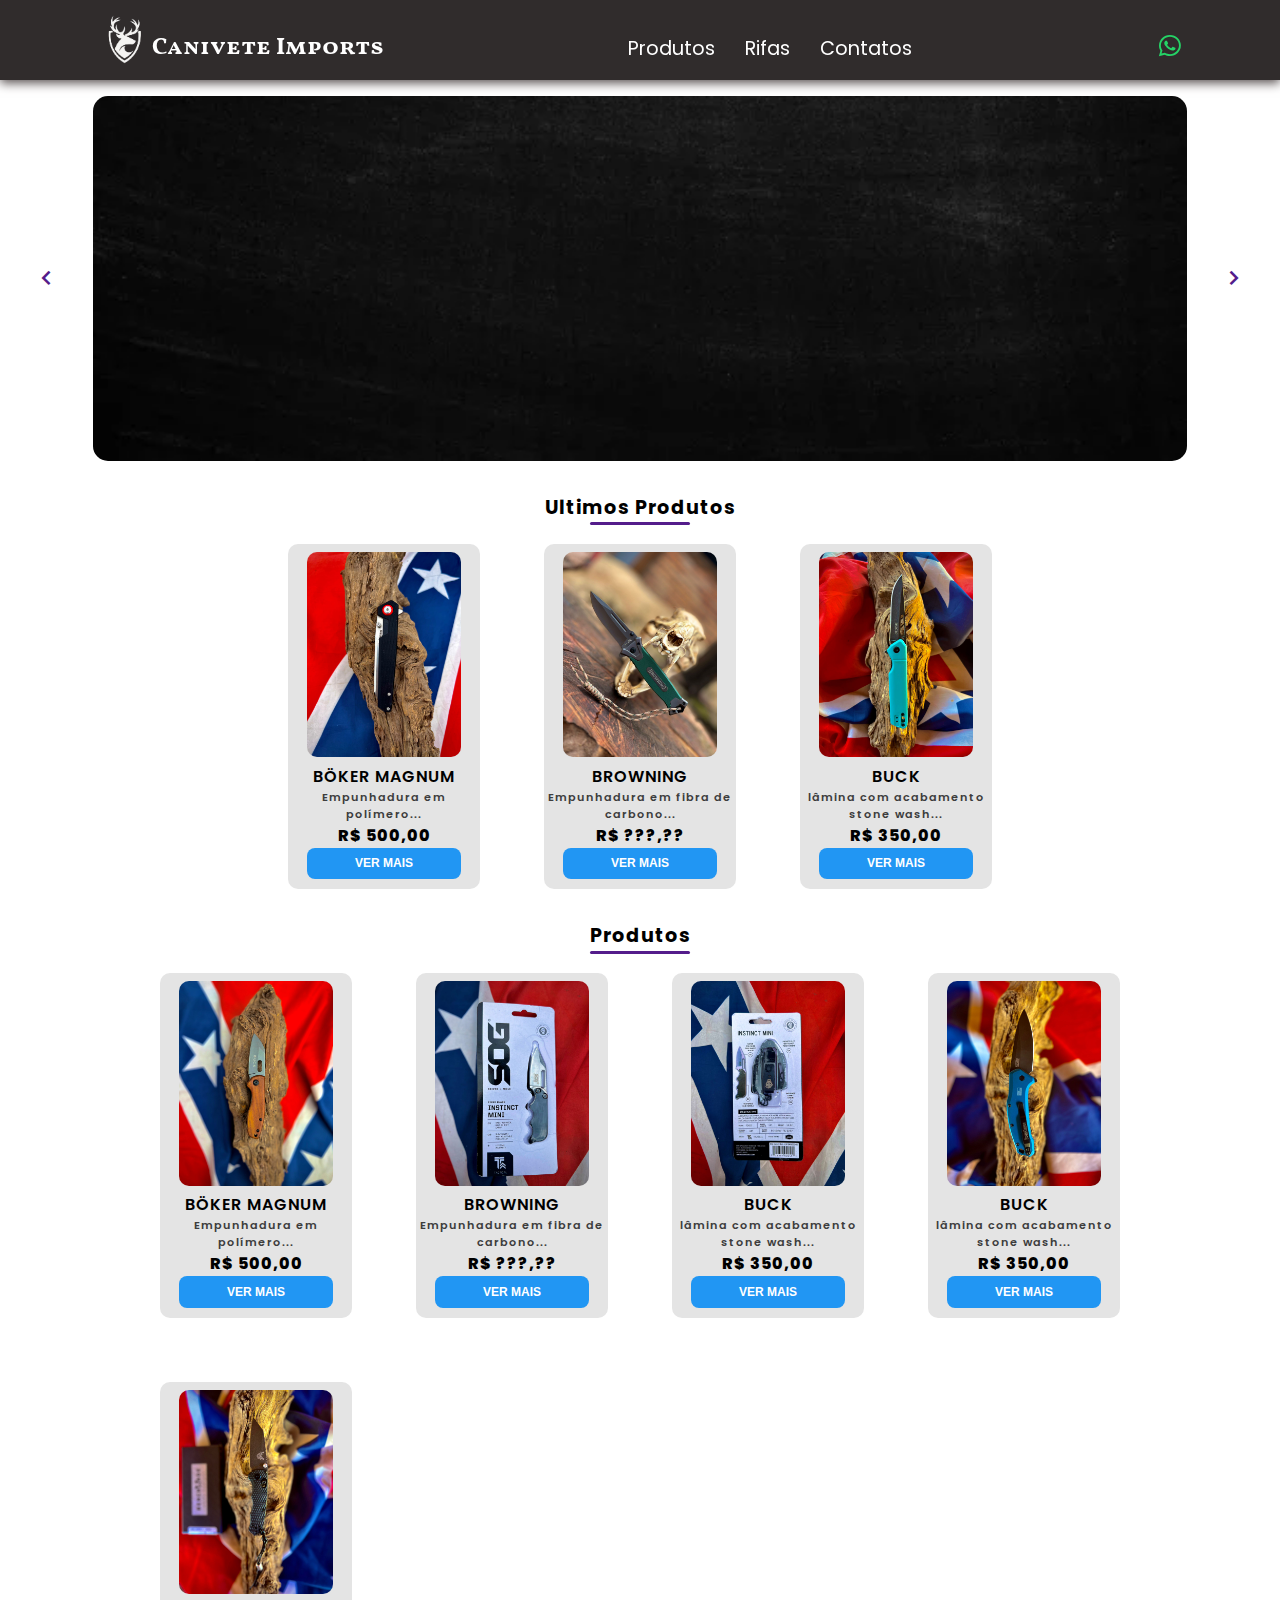
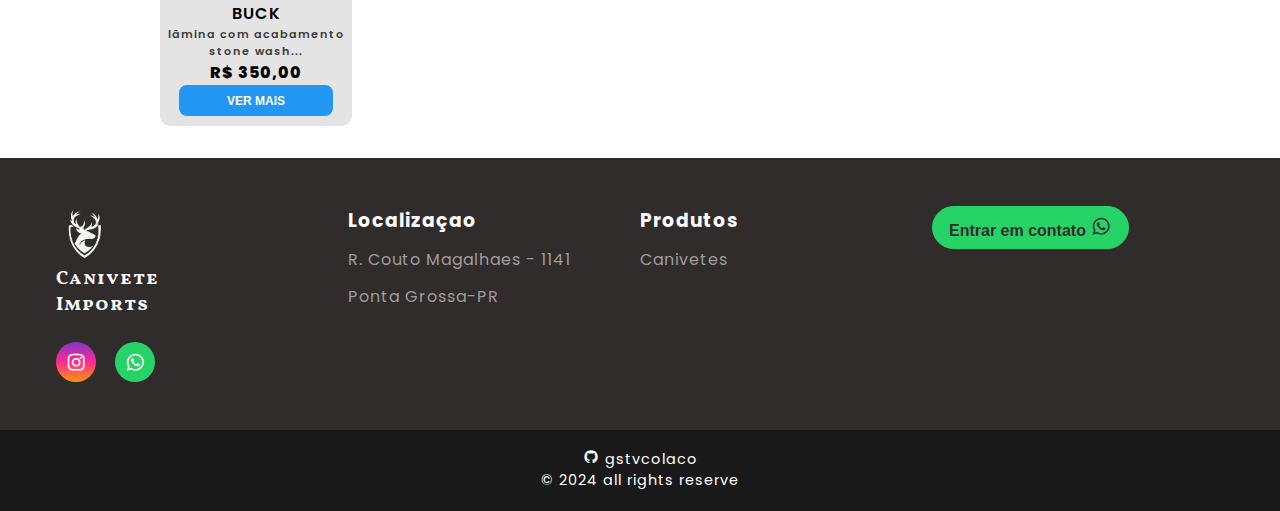
<file: index.html>
<!DOCTYPE html>
<html lang="pt-BR">
<head>
    <meta charset="UTF-8">
    <meta name="viewport" content="width=device-width, initial-scale=1.0">
        <link rel="stylesheet"
        href="https://cdn.jsdelivr.net/npm/boxicons@latest/css/boxicons.min.css">
        <!-- or -->
        <link rel="stylesheet"
        href="https://unpkg.com/boxicons@latest/css/boxicons.min.css">
        <link rel="preconnect" href="https://fonts.googleapis.com">
        <link rel="preconnect" href="https://fonts.gstatic.com" crossorigin>
        <link href="https://fonts.googleapis.com/css2?family=Vollkorn+SC&display=swap" rel="stylesheet">
        <link rel="preconnect" href="https://fonts.googleapis.com">
<link rel="preconnect" href="https://fonts.gstatic.com" crossorigin>
<link href="https://fonts.googleapis.com/css2?family=Poppins&display=swap" rel="stylesheet">
    <link rel="stylesheet" href="assets/css/color.css">
    <link rel="stylesheet" href="assets/css/fonts.css">
    <script src="assets/js/script.js" defer></script>
    <title>Canivete Imports</title>
    <link rel="stylesheet" href="assets/css/global.css">
    <link rel="stylesheet" href="assets/css/index.css">
</head>
<body>
    <navbar>
        <header>
            <nav class="nav-bar">
                <div class="nav-logo">
                    <img src="assets/img/logo-canivetes-branco.png" id="img-logo-nav">
                    <h1>Canivete Imports</h1>
                </div>
                <div class="nav-list">
                    <ul>
                        <li class="nav-item"><a href="#nav-produto" class="nav-link">Produtos</a></li>
                        <li class="nav-item"><a href="#nav-rifa" class="nav-link">Rifas</a></li>
                        <li class="nav-item"><a href="#nav-contato" class="nav-link">Contatos</a></li>
                    </ul>
                </div>
                <div class="whats-button">
                    <a href="#"><i class='bx bxl-whatsapp'  ></i></a>
                </div>

                <div class="mobile-menu-icon">
                    <button onclick="menuShow()"><i class='bx bx-menu' style='color:#ffffff'  ></i></button>
                </div>
            </nav>
            <div class="mobile-menu">
                <ul>
                    <li class="nav-item"><a href="#nav-produto" class="nav-link">Produtos</a></li>
                    <li class="nav-item"><a href="#nav-rifa" class="nav-link">Rifas</a></li>
                    <li class="nav-item"><a href="#nav-contato" class="nav-link">Contatos</a></li>
                </ul>
                <div class="whats-button">
                    <a href="#"><i class='bx bxl-whatsapp' style='color:#0b9208'  ></i></a>
                </div>
            </div>
        </header>
    </navbar>
    <corpo>
        <slide id="nav-rifa" class="slider">
            <div class="container-slide">
                <button class="slide-button" id="prev-button"><i class='bx bx-chevron-left'></i></i></button>
                <div class="container-slide-img">
                    <div class="slide-item slide-item-on"><img src="assets/img/teste-slide1.jpg" alt="" class="slide slide-on"></div>
                    <div class="slide-item"><img src="assets/img/teste-slide2.jpg" alt="" class="slide "></div>
                    <div class="slide-item"><img src="assets/img/teste-slide3.jpg" alt="" class="slide "></div>
                </div>
                <button  class="slide-button" id="next-button"><i class='bx bx-chevron-right'></i></button>
        </div>
        </slide>
        <lancamentos >
            <div class="ultimos-produtos">
                <h3 class="title-produtos">Ultimos Produtos</h3>
                <div class="subtitle-underline"></div>
                <div class="lançamentos-cards cards-produtos">
                    <div class="produto" onclick="redirectToProduct1()">
                        <img src="assets/img/1.1.jpeg" >
                        <p class="produto-name">BÖKER MAGNUM</p>
                        <p class="description"> Empunhadura em <br>polímero...</p>
                        <p class="card-price">R$ 500,00</p>
                        <button class="see">ver mais</button>
                    </div>                                    
                    <div class="produto" onclick="redirectToProduct2()">
                        <img src="assets/img/2.jpeg" >
                        <p class="produto-name">BROWNING</p>
                        <p class="description">Empunhadura em fibra de carbono...</p>
                        <p class="card-price">R$ ???,??</p>
                        <button class="see">ver mais</button>
                    </div>                                    
                    <div class="produto" onclick="redirectToProduct3()">
                        <img src="assets/img/3.jpeg" onclick="redirectToProduct3()">
                        <p class="produto-name">BUCK</p>
                        <p class="description">lâmina com acabamento stone wash...</p>
                        <p class="card-price">R$ 350,00</p>
                        <button class="see">ver mais</button>
                    </div>                                    
                </div>
            </div>
        </lancamentos>
        <produtos id="nav-produto">
            <div class="produtos">
                <h3 class="title-produtos">Produtos</h3>
                <div class="subtitle-underline"></div>
                <div class="cards-produtos">
                    <div class="produto">
                        <img src="assets/img/4.jpeg" >
                        <p class="produto-name">BÖKER MAGNUM</p>
                        <p class="description"> Empunhadura em <br>polímero...</p>
                        <p class="card-price">R$ 500,00</p>
                        <button class="see">ver mais</button>
                    </div>                                    
                    <div class="produto">
                        <img src="assets/img/5.jpeg" >
                        <p class="produto-name">BROWNING</p>
                        <p class="description">Empunhadura em fibra de carbono...</p>
                        <p class="card-price">R$ ???,??</p>
                        <button class="see">ver mais</button>
                    </div>                                    
                    <div class="produto">
                        <img src="assets/img/6.jpeg">
                        <p class="produto-name">BUCK</p>
                        <p class="description">lâmina com acabamento stone wash...</p>
                        <p class="card-price">R$ 350,00</p>
                        <button class="see">ver mais</button>
                    </div>                                    
                    <div class="produto">
                        <img src="assets/img/7.jpeg">
                        <p class="produto-name">BUCK</p>
                        <p class="description">lâmina com acabamento stone wash...</p>
                        <p class="card-price">R$ 350,00</p>
                        <button class="see">ver mais</button>
                    </div>                                    
                    <div class="produto">
                        <img src="assets/img/8.jpeg">
                        <p class="produto-name">BUCK</p>
                        <p class="description">lâmina com acabamento stone wash...</p>
                        <p class="card-price">R$ 350,00</p>
                        <button class="see">ver mais</button>
                    </div>                                    
                </div>
            </div>
        </produtos>
    </corpo>
    <footer id="nav-contato">
        <div class="footer-content">
            <div class="footer-contacts">
                <div class="footer-logo">
                    <img src="assets/img/logo-canivetes-branco.png">
                    <h1>Canivete <br>Imports</h1>
                </div>
                <div class="footer-social-media">
                    <a href="https://www.instagram.com/canivete_imports/profilecard/?igsh=MTg2YXBpOTdkejhncA==" class="footer-link" id="footer-instagram"><i class='bx bxl-instagram' ></i></a>
                    <a href="#" class="footer-link" id="footer-whatsapp"><i class='bx bxl-whatsapp'></i></a>
                </div>
            </div>
            <ul class="footer-list">
                <li>
                    <h3>Localizaçao</h3>
                </li>
                <li>
                    <a href="https://www.google.com/maps/place/R.+Couto+Magalh%C3%A3es,+1141+-+Nova+R%C3%BAssia,+Ponta+Grossa+-+PR,+84070-080/@-25.0790758,-50.1856957,17z/data=!3m1!4b1!4m5!3m4!1s0x94e819fffbaeac6f:0xe94b43da108fadf1!8m2!3d-25.0790807!4d-50.1831208?entry=ttu&g_ep=EgoyMDI1MDEwNi4xIKXMDSoJLDEwMjExMjM0SAFQAw%3D%3D" class="footer-link">R. Couto Magalhaes - 1141</a>
                </li>
                <li>
                    <a href="#" class="footer-link">Ponta Grossa-PR</a>
                </li>

            </ul>
            <ul class="footer-list">
                <li>
                    <h3>Produtos</h3>
                </li>
                <li>
                    <a href="#nav-produto" class="footer-link">Canivetes</a>
                </li>
            </ul>

            <div class="footer-comprar-whats">
                <button class="footer-bt-whats"><a href="#">Entrar em contato <i class='bx bxl-whatsapp' ></i></a></button>
            </div>
        </div>
        <div class="footer-copyright">
           <p><i class='bx bxl-github' style='color:#ffffff'  ></i> gstvcolaco</p>
           &#169 2024 all rights reserve
        </div>
    </footer>
</body>
</html>
</file>
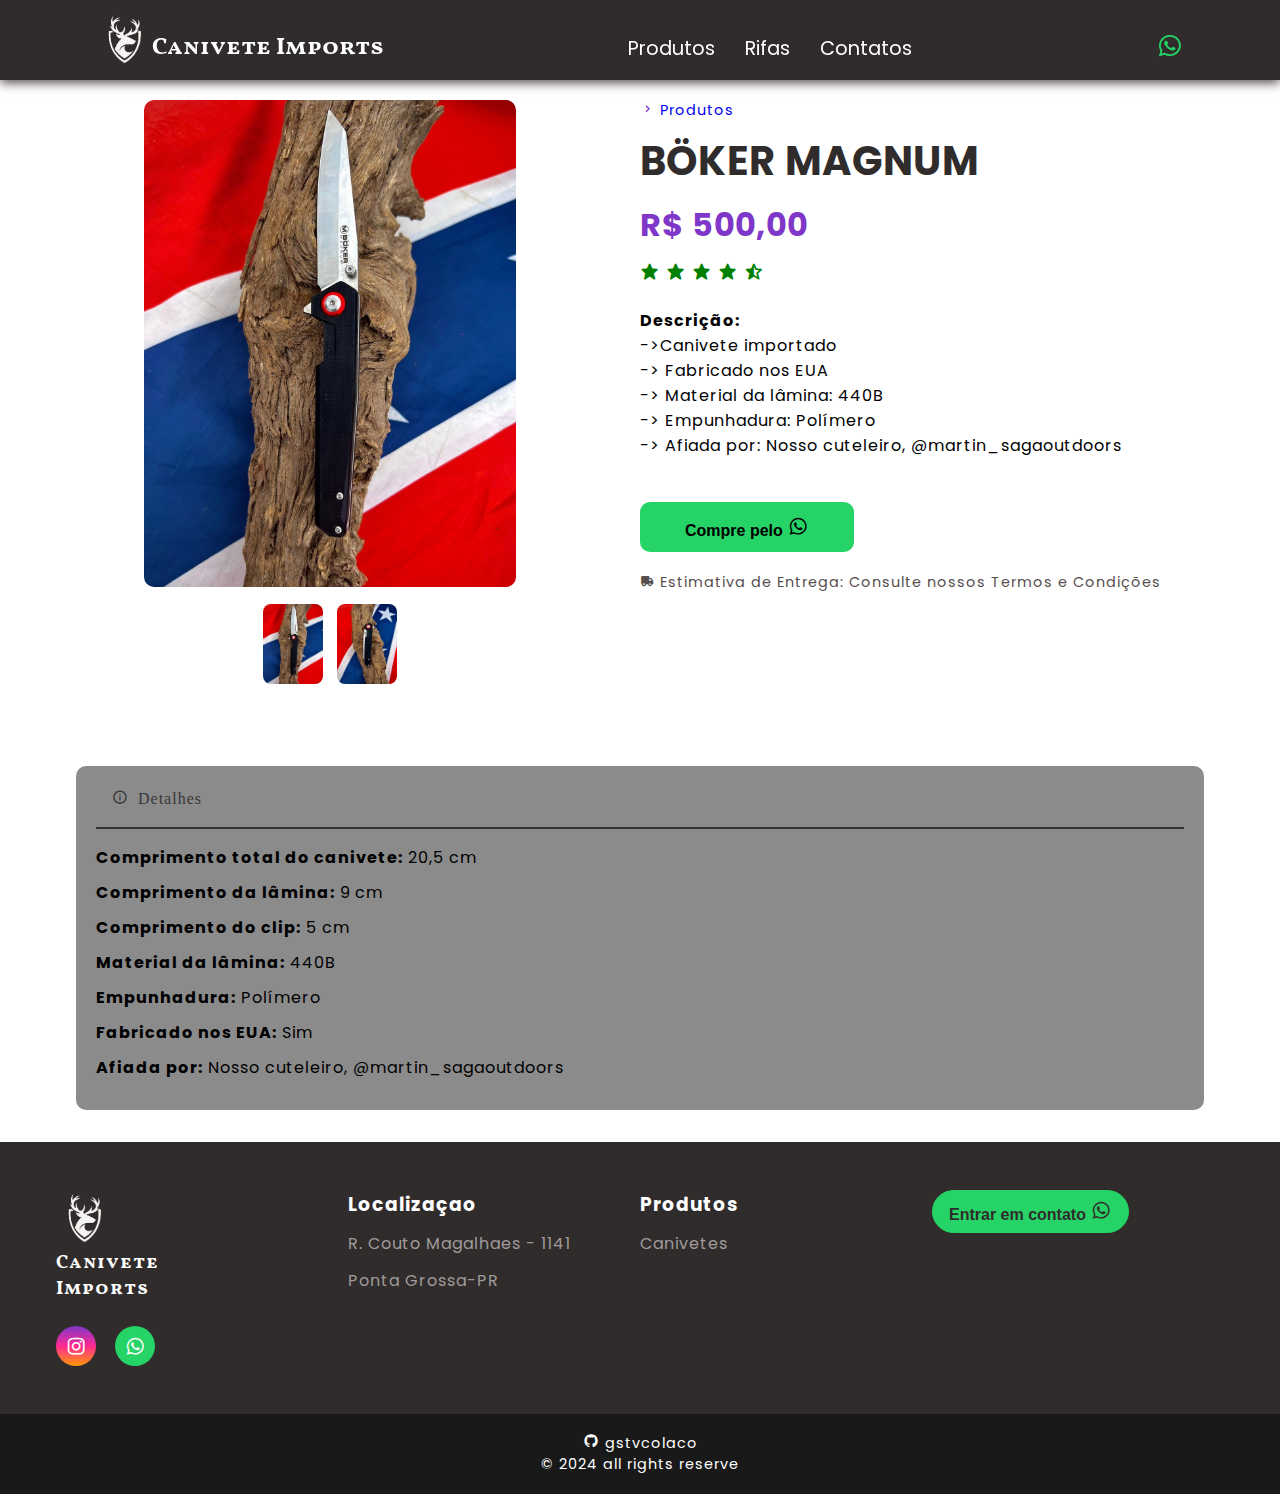
<file: product1.html>
<!DOCTYPE html>
<html lang="en">
<head>
    <meta charset="UTF-8">
    <meta name="viewport" content="width=device-width, initial-scale=1.0">
        <link rel="stylesheet"
        href="https://cdn.jsdelivr.net/npm/boxicons@latest/css/boxicons.min.css">
        <!-- or -->
        <link rel="stylesheet"
        href="https://unpkg.com/boxicons@latest/css/boxicons.min.css">
        <link rel="preconnect" href="https://fonts.googleapis.com">
        <link rel="preconnect" href="https://fonts.gstatic.com" crossorigin>
        <link href="https://fonts.googleapis.com/css2?family=Vollkorn+SC&display=swap" rel="stylesheet">
        <link rel="preconnect" href="https://fonts.googleapis.com">
<link rel="preconnect" href="https://fonts.gstatic.com" crossorigin>
<link href="https://fonts.googleapis.com/css2?family=Poppins&display=swap" rel="stylesheet">
    <link rel="stylesheet" href="assets/css/color.css">
    <link rel="stylesheet" href="assets/css/fonts.css">
    <script src="assets/js/script.js" defer></script>
    <script src="assets/js/product.js"></script>
    <title>Canivete Imports</title>
    <link rel="stylesheet" href="assets/css/global.css">
    <link rel="stylesheet" href="assets/css/product.css">
</head>
<body>
    <navbar>
        <header>
            <nav class="nav-bar">
                <div class="nav-logo" onclick="redirectToIndex()">
                    <img src="assets/img/logo-canivetes-branco.png" id="img-logo-nav">
                    <h1>Canivete Imports</h1>
                </div>
                <div class="nav-list">
                    <ul>
                        <li class="nav-item"><a href="#nav-produto" class="nav-link" onclick="redirectToIndexProdutos()">Produtos</a></li>
                        <li class="nav-item"><a href="#nav-rifa" class="nav-link" onclick="redirectToIndexRifas()">Rifas</a></li>
                        <li class="nav-item"><a href="#nav-contato" class="nav-link">Contatos</a></li>
                    </ul>
                </div>
                <div class="whats-button">
                    <a href="#"><i class='bx bxl-whatsapp'  ></i></a>
                </div>

                <div class="mobile-menu-icon">
                    <button onclick="menuShow()"><i class='bx bx-menu' style='color:#ffffff'  ></i></button>
                </div>
            </nav>
            <div class="mobile-menu">
                <ul>
                    <li class="nav-item"><a href="#nav-produto" class="nav-link" onclick="redirectToIndexProdutos()">Produtos</a></li>
                        <li class="nav-item"><a href="#nav-rifa" class="nav-link" onclick="redirectToIndexRifas()">Rifas</a></li>
                    <li class="nav-item"><a href="#nav-contato" class="nav-link">Contatos</a></li>
                </ul>
                <div class="whats-button">
                    <a href="#"><i class='bx bxl-whatsapp' style='color:#0b9208'  ></i></a>
                </div>
            </div>
        </header>
    </navbar>
    <corpo>
        <div class="container">
            <div class="product-details"></div>
            <div class="product-gallery">
                <img id="main-image" src="assets/img/1.jpeg" alt="canivete 1">
                <div class="gallery-thumbnails">
                    <img class="thumbnail" src="assets/img/1.jpeg" alt="">
                    <img class="thumbnail" src="assets/img/1.1.jpeg" alt="">
                </div>
            </div>
            <div class="product-info">
                <p class="product-path"><i class='bx bx-chevron-right'></i> <a href="#">Produtos</a></p>
                <h2>BÖKER MAGNUM</h2>
                <p class="price">R$ 500,00</p>
                <p class="rating">
                    <i class='bx bxs-star'></i>
                    <i class='bx bxs-star'></i>
                    <i class='bx bxs-star'></i>
                    <i class='bx bxs-star'></i>
                    <i class='bx bxs-star-half' ></i>
                </p>
                <p class="product-description">
                    <h4>Descrição:</h4>
                    ->Canivete importado  <br>
                    -> Fabricado nos EUA  <br>
                    -> Material da lâmina: 440B  <br>
                    -> Empunhadura: Polímero  <br>
                    -> Afiada por: Nosso cuteleiro, @martin_sagaoutdoors  <br>
                </p>
                <div class="buttons">
                    <button class="buy-whats">
                        Compre pelo <i class='bx bxl-whatsapp'></i>
                    </button>
                </div>
                <p class="delivery">
                    <i class='bx bxs-truck'></i>
                    Estimativa de Entrega: Consulte nossos Termos e Condições
                </p>
            </div>
        </div>
        <descricao>
            <div class="description">
                <ul class="tabs">
                    <li><i class='bx bx-info-circle'> Detalhes</i></li>
                </ul>
                <div class="specs-content">
                    <div>
                        <p><strong>Comprimento total do canivete:</strong> 20,5 cm</p>
                        <p><strong>Comprimento da lâmina:</strong> 9 cm</p>
                        <p><strong>Comprimento do clip:</strong> 5 cm</p>
                        <p><strong>Material da lâmina:</strong> 440B</p>
                        <p><strong>Empunhadura:</strong> Polímero</p>
                        <p><strong>Fabricado nos EUA:</strong> Sim</p>
                        <p><strong>Afiada por:</strong> Nosso cuteleiro, @martin_sagaoutdoors</p>
    
                    </div>
                </div>
            </div>
        </descricao>
    </corpo>
    <footer id="nav-contato">
        <div class="footer-content">
            <div class="footer-contacts">
                <div class="footer-logo">
                    <img src="assets/img/logo-canivetes-branco.png">
                    <h1>Canivete <br>Imports</h1>
                </div>
                <div class="footer-social-media">
                    <a href="https://www.instagram.com/canivete_imports/profilecard/?igsh=MTg2YXBpOTdkejhncA==" class="footer-link" id="footer-instagram"><i class='bx bxl-instagram' ></i></a>
                    <a href="#" class="footer-link" id="footer-whatsapp"><i class='bx bxl-whatsapp'></i></a>
                </div>
            </div>
            <ul class="footer-list">
                <li>
                    <h3>Localizaçao</h3>
                </li>
                <li>
                    <a href="https://www.google.com/maps/place/R.+Couto+Magalh%C3%A3es,+1141+-+Nova+R%C3%BAssia,+Ponta+Grossa+-+PR,+84070-080/@-25.0790758,-50.1856957,17z/data=!3m1!4b1!4m5!3m4!1s0x94e819fffbaeac6f:0xe94b43da108fadf1!8m2!3d-25.0790807!4d-50.1831208?entry=ttu&g_ep=EgoyMDI1MDEwNi4xIKXMDSoJLDEwMjExMjM0SAFQAw%3D%3D" class="footer-link">R. Couto Magalhaes - 1141</a>
                </li>
                <li>
                    <a href="#" class="footer-link">Ponta Grossa-PR</a>
                </li>

            </ul>
            <ul class="footer-list">
                <li>
                    <h3>Produtos</h3>
                </li>
                <li>
                    <a href="#nav-produto" class="footer-link">Canivetes</a>
                </li>
            </ul>

            <div class="footer-comprar-whats">
                <button class="footer-bt-whats"><a href="#">Entrar em contato <i class='bx bxl-whatsapp' ></i></a></button>
            </div>
        </div>
        <div class="footer-copyright">
           <p><i class='bx bxl-github' style='color:#ffffff'  ></i> gstvcolaco</p>
           &#169 2024 all rights reserve
        </div>
    </footer>
</body>
</html>
</file>
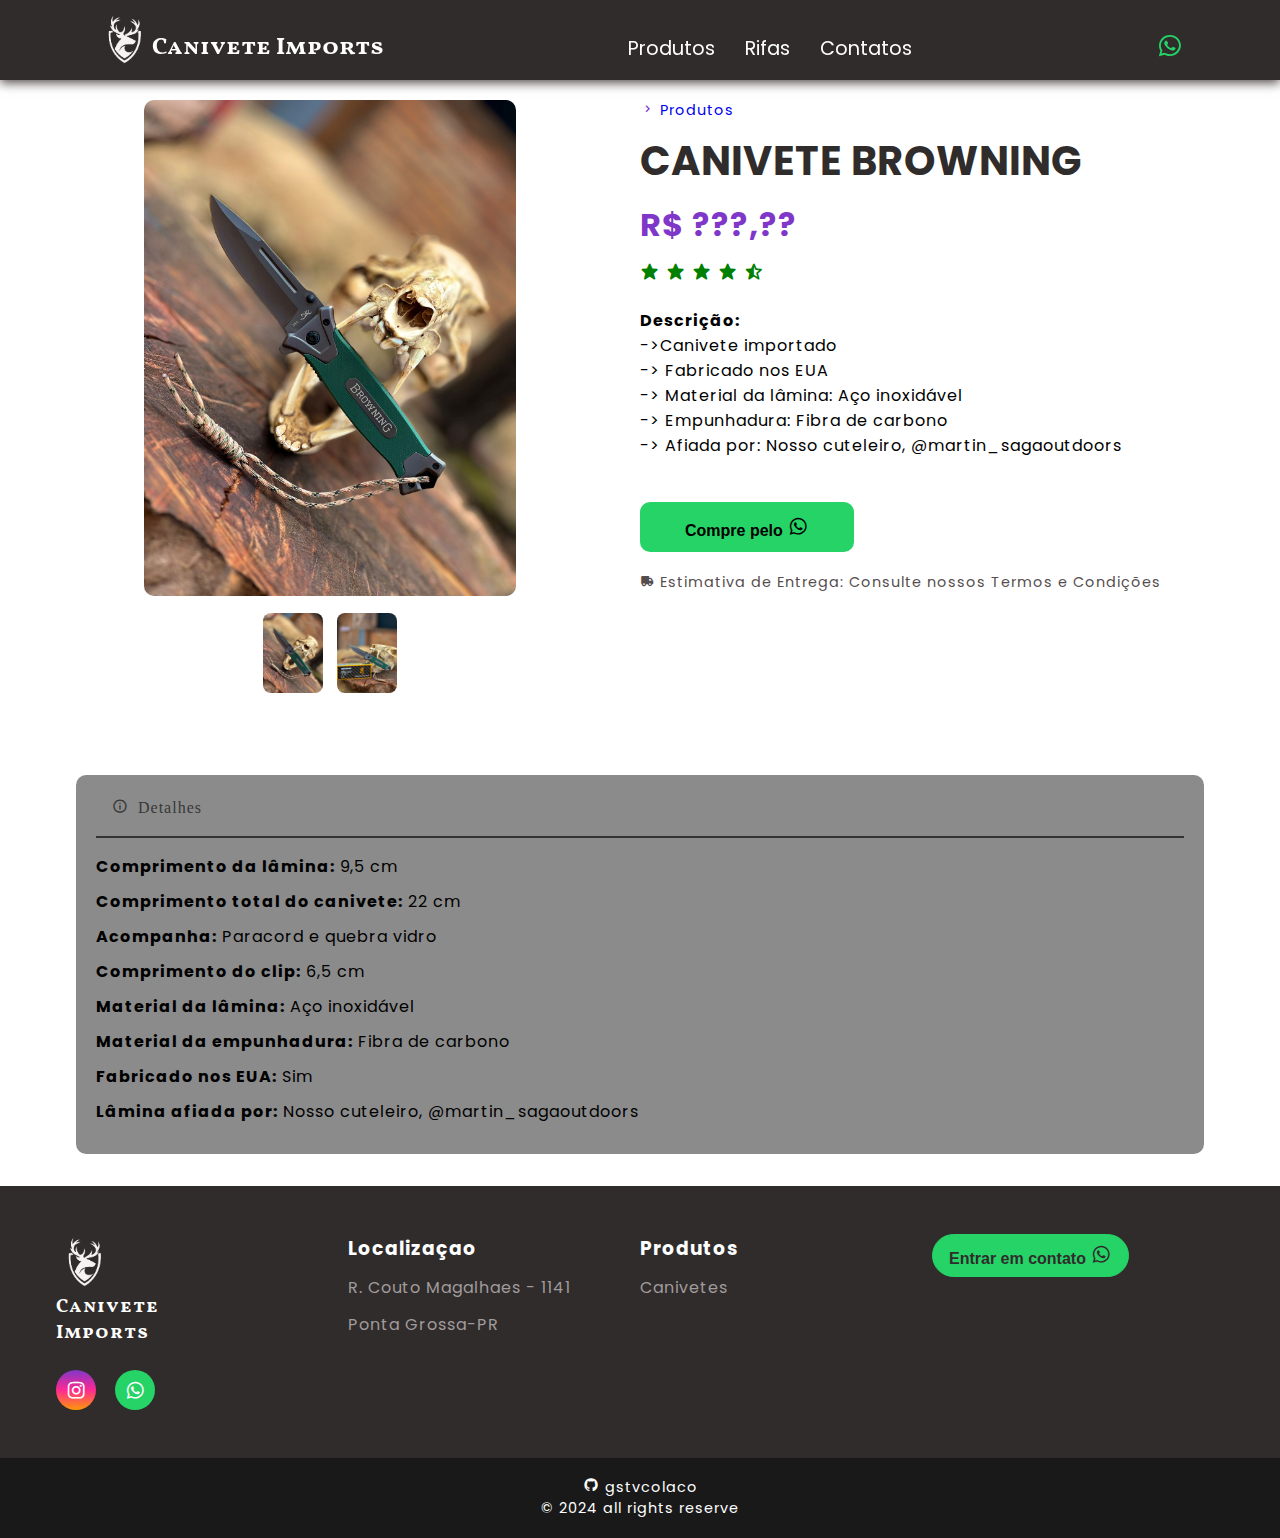
<file: product2.html>
<!DOCTYPE html>
<html lang="en">
<head>
    <meta charset="UTF-8">
    <meta name="viewport" content="width=device-width, initial-scale=1.0">
        <link rel="stylesheet"
        href="https://cdn.jsdelivr.net/npm/boxicons@latest/css/boxicons.min.css">
        <!-- or -->
        <link rel="stylesheet"
        href="https://unpkg.com/boxicons@latest/css/boxicons.min.css">
        <link rel="preconnect" href="https://fonts.googleapis.com">
        <link rel="preconnect" href="https://fonts.gstatic.com" crossorigin>
        <link href="https://fonts.googleapis.com/css2?family=Vollkorn+SC&display=swap" rel="stylesheet">
        <link rel="preconnect" href="https://fonts.googleapis.com">
<link rel="preconnect" href="https://fonts.gstatic.com" crossorigin>
<link href="https://fonts.googleapis.com/css2?family=Poppins&display=swap" rel="stylesheet">
    <link rel="stylesheet" href="assets/css/color.css">
    <link rel="stylesheet" href="assets/css/fonts.css">
    <script src="assets/js/script.js" defer></script>
    <script src="assets/js/product.js"></script>
    <title>Canivete Imports</title>
    <link rel="stylesheet" href="assets/css/global.css">
    <link rel="stylesheet" href="assets/css/product.css">
</head>
<body>
    <navbar>
        <header>
            <nav class="nav-bar">
                <div class="nav-logo" onclick="redirectToIndex()">
                    <img src="assets/img/logo-canivetes-branco.png" id="img-logo-nav">
                    <h1>Canivete Imports</h1>
                </div>
                <div class="nav-list">
                    <ul>
                        <li class="nav-item"><a href="#nav-produto" class="nav-link" onclick="redirectToIndexProdutos()">Produtos</a></li>
                        <li class="nav-item"><a href="#nav-rifa" class="nav-link" onclick="redirectToIndexRifas()">Rifas</a></li>
                        <li class="nav-item"><a href="#nav-contato" class="nav-link">Contatos</a></li>
                    </ul>
                </div>
                <div class="whats-button">
                    <a href="#"><i class='bx bxl-whatsapp'  ></i></a>
                </div>

                <div class="mobile-menu-icon">
                    <button onclick="menuShow()"><i class='bx bx-menu' style='color:#ffffff'  ></i></button>
                </div>
            </nav>
            <div class="mobile-menu">
                <ul>
                    <li class="nav-item"><a href="#nav-produto" class="nav-link" onclick="redirectToIndexProdutos()">Produtos</a></li>
                        <li class="nav-item"><a href="#nav-rifa" class="nav-link" onclick="redirectToIndexRifas()">Rifas</a></li>
                    <li class="nav-item"><a href="#nav-contato" class="nav-link">Contatos</a></li>
                </ul>
                <div class="whats-button">
                    <a href="#"><i class='bx bxl-whatsapp' style='color:#0b9208'  ></i></a>
                </div>
            </div>
        </header>
    </navbar>
    <corpo>
        <div class="container">
            <div class="product-details"></div>
            <div class="product-gallery">
                <img id="main-image" src="assets/img/2.jpeg" alt="canivete 1">
                <div class="gallery-thumbnails">
                    <img class="thumbnail" src="assets/img/2.jpeg" alt="">
                    <img class="thumbnail" src="assets/img/2.1.jpeg" alt="">
                </div>
            </div>
            <div class="product-info">
                <p class="product-path"><i class='bx bx-chevron-right'></i> <a href="#">Produtos</a></p>
                <h2>CANIVETE BROWNING</h2>
                <p class="price">R$ ???,??</p>
                <p class="rating">
                    <i class='bx bxs-star'></i>
                    <i class='bx bxs-star'></i>
                    <i class='bx bxs-star'></i>
                    <i class='bx bxs-star'></i>
                    <i class='bx bxs-star-half' ></i>
                </p>
                <p class="product-description">
                    <h4>Descrição:</h4>
                    ->Canivete importado  <br>
                    -> Fabricado nos EUA  <br>
                    -> Material da lâmina: Aço inoxidável  <br>
                    -> Empunhadura: Fibra de carbono  <br>
                    -> Afiada por: Nosso cuteleiro, @martin_sagaoutdoors  <br>
                </p>
                <div class="buttons">
                    <button class="buy-whats">
                        Compre pelo <i class='bx bxl-whatsapp'></i>
                    </button>
                </div>
                <p class="delivery">
                    <i class='bx bxs-truck'></i>
                    Estimativa de Entrega: Consulte nossos Termos e Condições
                </p>
            </div>
        </div>
        <descricao>
            <div class="description">
                <ul class="tabs">
                    <li><i class='bx bx-info-circle'> Detalhes</i></li>
                </ul>
                <div class="specs-content">
                    <div>
                        <p><strong>Comprimento da lâmina:</strong> 9,5 cm</p>
                        <p><strong>Comprimento total do canivete:</strong> 22 cm</p>
                        <p><strong>Acompanha:</strong> Paracord e quebra vidro</p>
                        <p><strong>Comprimento do clip:</strong> 6,5 cm</p>
                        <p><strong>Material da lâmina:</strong> Aço inoxidável</p>
                        <p><strong>Material da empunhadura:</strong> Fibra de carbono</p>
                        <p><strong>Fabricado nos EUA:</strong> Sim</p>
                        <p><strong>Lâmina afiada por:</strong> Nosso cuteleiro, @martin_sagaoutdoors</p>
                    </div>
                </div>
            </div>
        </descricao>
    </corpo>
    <footer id="nav-contato">
        <div class="footer-content">
            <div class="footer-contacts">
                <div class="footer-logo">
                    <img src="assets/img/logo-canivetes-branco.png">
                    <h1>Canivete <br>Imports</h1>
                </div>
                <div class="footer-social-media">
                    <a href="https://www.instagram.com/canivete_imports/profilecard/?igsh=MTg2YXBpOTdkejhncA==" class="footer-link" id="footer-instagram"><i class='bx bxl-instagram' ></i></a>
                    <a href="#" class="footer-link" id="footer-whatsapp"><i class='bx bxl-whatsapp'></i></a>
                </div>
            </div>
            <ul class="footer-list">
                <li>
                    <h3>Localizaçao</h3>
                </li>
                <li>
                    <a href="https://www.google.com/maps/place/R.+Couto+Magalh%C3%A3es,+1141+-+Nova+R%C3%BAssia,+Ponta+Grossa+-+PR,+84070-080/@-25.0790758,-50.1856957,17z/data=!3m1!4b1!4m5!3m4!1s0x94e819fffbaeac6f:0xe94b43da108fadf1!8m2!3d-25.0790807!4d-50.1831208?entry=ttu&g_ep=EgoyMDI1MDEwNi4xIKXMDSoJLDEwMjExMjM0SAFQAw%3D%3D" class="footer-link">R. Couto Magalhaes - 1141</a>
                </li>
                <li>
                    <a href="#" class="footer-link">Ponta Grossa-PR</a>
                </li>

            </ul>
            <ul class="footer-list">
                <li>
                    <h3>Produtos</h3>
                </li>
                <li>
                    <a href="#nav-produto" class="footer-link">Canivetes</a>
                </li>
            </ul>

            <div class="footer-comprar-whats">
                <button class="footer-bt-whats"><a href="#">Entrar em contato <i class='bx bxl-whatsapp' ></i></a></button>
            </div>
        </div>
        <div class="footer-copyright">
           <p><i class='bx bxl-github' style='color:#ffffff'  ></i> gstvcolaco</p>
           &#169 2024 all rights reserve
        </div>
    </footer>
</body>
</html>
</file>
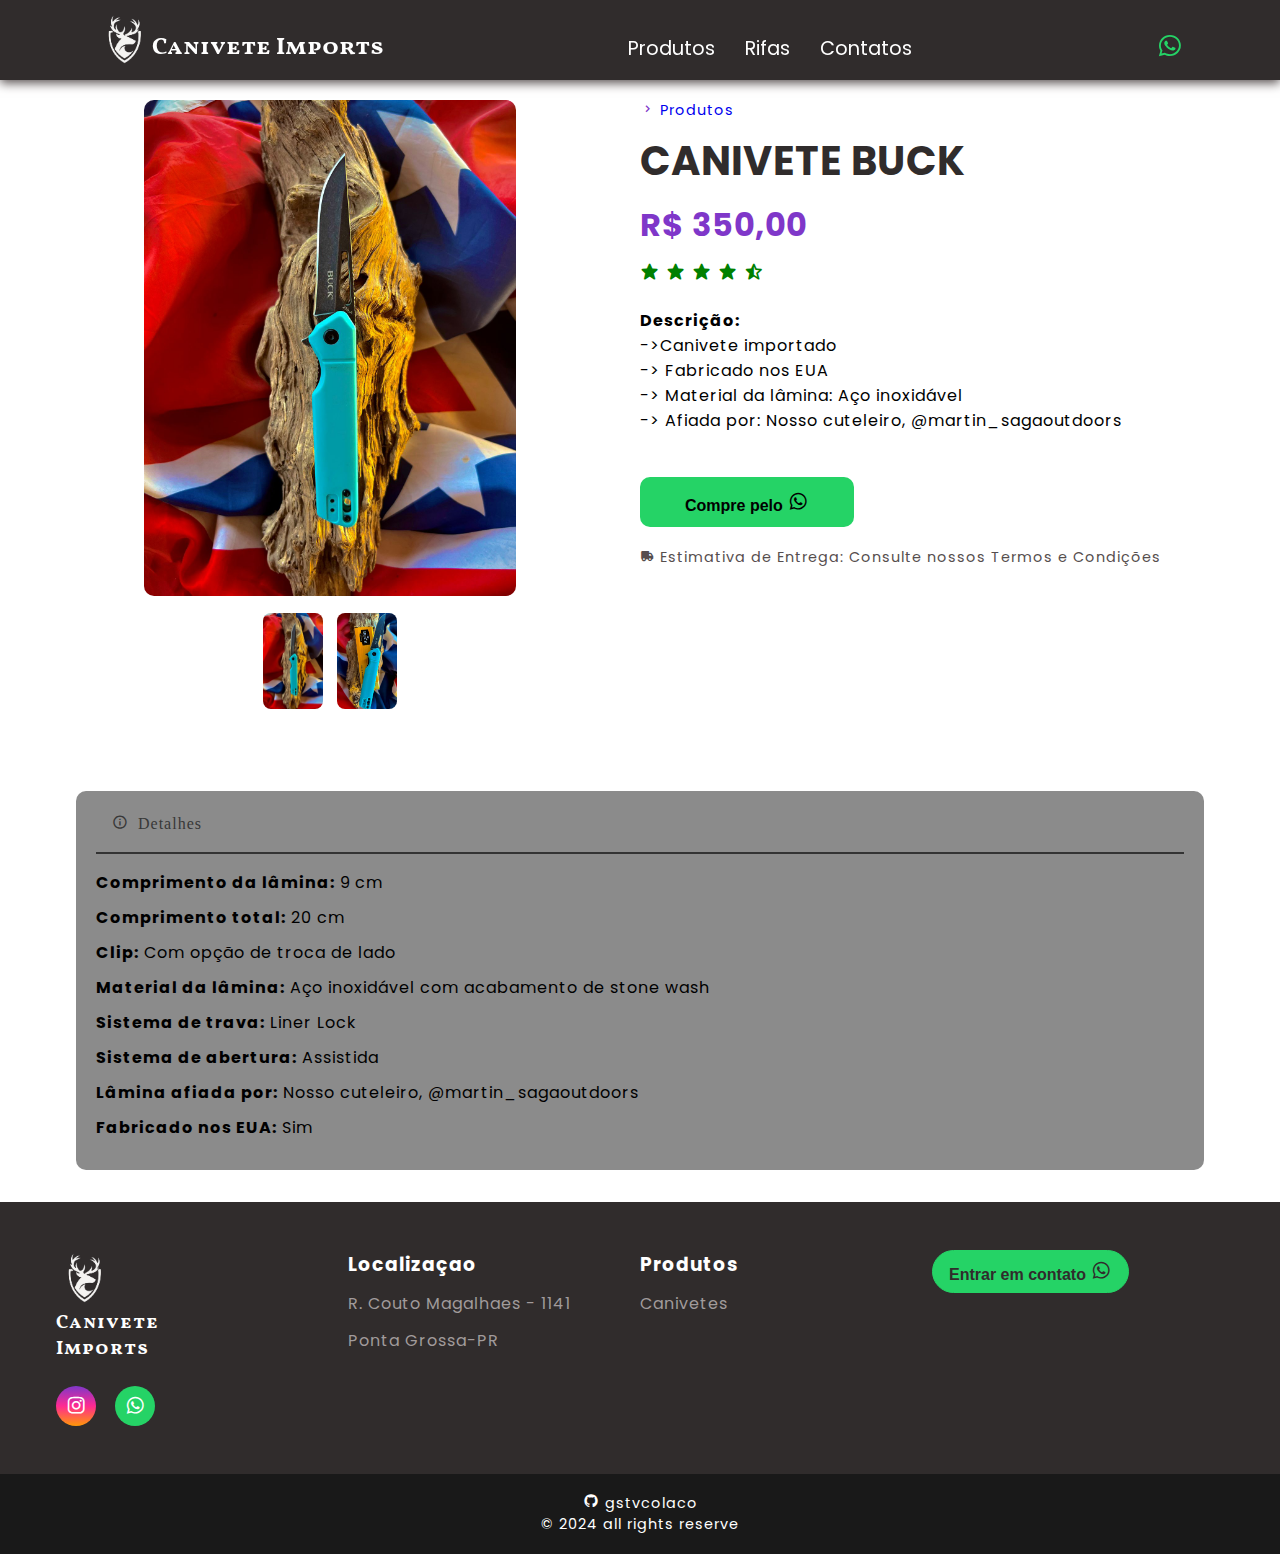
<file: product3.html>
<!DOCTYPE html>
<html lang="en">
<head>
    <meta charset="UTF-8">
    <meta name="viewport" content="width=device-width, initial-scale=1.0">
        <link rel="stylesheet"
        href="https://cdn.jsdelivr.net/npm/boxicons@latest/css/boxicons.min.css">
        <!-- or -->
        <link rel="stylesheet"
        href="https://unpkg.com/boxicons@latest/css/boxicons.min.css">
        <link rel="preconnect" href="https://fonts.googleapis.com">
        <link rel="preconnect" href="https://fonts.gstatic.com" crossorigin>
        <link href="https://fonts.googleapis.com/css2?family=Vollkorn+SC&display=swap" rel="stylesheet">
        <link rel="preconnect" href="https://fonts.googleapis.com">
<link rel="preconnect" href="https://fonts.gstatic.com" crossorigin>
<link href="https://fonts.googleapis.com/css2?family=Poppins&display=swap" rel="stylesheet">
    <link rel="stylesheet" href="assets/css/color.css">
    <link rel="stylesheet" href="assets/css/fonts.css">
    <script src="assets/js/script.js" defer></script>
    <script src="assets/js/product.js"></script>
    <title>Canivete Imports</title>
    <link rel="stylesheet" href="assets/css/global.css">
    <link rel="stylesheet" href="assets/css/product.css">
</head>
<body>
    <navbar>
        <header>
            <nav class="nav-bar">
                <div class="nav-logo" onclick="redirectToIndex()">
                    <img src="assets/img/logo-canivetes-branco.png" id="img-logo-nav">
                    <h1>Canivete Imports</h1>
                </div>
                <div class="nav-list">
                    <ul>
                        <li class="nav-item"><a href="#nav-produto" class="nav-link" onclick="redirectToIndexProdutos()">Produtos</a></li>
                        <li class="nav-item"><a href="#nav-rifa" class="nav-link" onclick="redirectToIndexRifas()">Rifas</a></li>
                        <li class="nav-item"><a href="#nav-contato" class="nav-link">Contatos</a></li>
                    </ul>
                </div>
                <div class="whats-button">
                    <a href="#"><i class='bx bxl-whatsapp'  ></i></a>
                </div>

                <div class="mobile-menu-icon">
                    <button onclick="menuShow()"><i class='bx bx-menu' style='color:#ffffff'  ></i></button>
                </div>
            </nav>
            <div class="mobile-menu">
                <ul>
                    <li class="nav-item"><a href="#nav-produto" class="nav-link" onclick="redirectToIndexProdutos()">Produtos</a></li>
                        <li class="nav-item"><a href="#nav-rifa" class="nav-link" onclick="redirectToIndexRifas()">Rifas</a></li>
                    <li class="nav-item"><a href="#nav-contato" class="nav-link">Contatos</a></li>
                </ul>
                <div class="whats-button">
                    <a href="#"><i class='bx bxl-whatsapp' style='color:#0b9208'  ></i></a>
                </div>
            </div>
        </header>
    </navbar>
    <corpo>
        <div class="container">
            <div class="product-details"></div>
            <div class="product-gallery">
                <img id="main-image" src="assets/img/3.jpeg" alt="canivete 1">
                <div class="gallery-thumbnails">
                    <img class="thumbnail" src="assets/img/3.jpeg" alt="">
                    <img class="thumbnail" src="assets/img/3.1.jpeg" alt="">
                </div>
            </div>
            <div class="product-info">
                <p class="product-path"><i class='bx bx-chevron-right'></i> <a href="#">Produtos</a></p>
                <h2>CANIVETE BUCK</h2>
                <p class="price">R$ 350,00</p>
                <p class="rating">
                    <i class='bx bxs-star'></i>
                    <i class='bx bxs-star'></i>
                    <i class='bx bxs-star'></i>
                    <i class='bx bxs-star'></i>
                    <i class='bx bxs-star-half' ></i>
                </p>
                <p class="product-description">
                    <h4>Descrição:</h4>
                    ->Canivete importado  <br>
                    -> Fabricado nos EUA  <br>
                    -> Material da lâmina: Aço inoxidável  <br>
                    -> Afiada por: Nosso cuteleiro, @martin_sagaoutdoors  <br>
                </p>
                <div class="buttons">
                    <button class="buy-whats">
                        Compre pelo <i class='bx bxl-whatsapp'></i>
                    </button>
                </div>
                <p class="delivery">
                    <i class='bx bxs-truck'></i>
                    Estimativa de Entrega: Consulte nossos Termos e Condições
                </p>
            </div>
        </div>
        <descricao>
            <div class="description">
                <ul class="tabs">
                    <li><i class='bx bx-info-circle'> Detalhes</i></li>
                </ul>
                <div class="specs-content">
                    <div>
                        <p><strong>Comprimento da lâmina:</strong> 9 cm</p>
                        <p><strong>Comprimento total:</strong> 20 cm</p>
                        <p><strong>Clip:</strong> Com opção de troca de lado</p>
                        <p><strong>Material da lâmina:</strong> Aço inoxidável com acabamento de stone wash</p>
                        <p><strong>Sistema de trava:</strong> Liner Lock</p>
                        <p><strong>Sistema de abertura:</strong> Assistida</p>
                        <p><strong>Lâmina afiada por:</strong> Nosso cuteleiro, @martin_sagaoutdoors</p>
                        <p><strong>Fabricado nos EUA:</strong> Sim</p>
                    </div>
                </div>
            </div>
        </descricao>
    </corpo>
    <footer id="nav-contato">
        <div class="footer-content">
            <div class="footer-contacts">
                <div class="footer-logo">
                    <img src="assets/img/logo-canivetes-branco.png">
                    <h1>Canivete <br>Imports</h1>
                </div>
                <div class="footer-social-media">
                    <a href="https://www.instagram.com/canivete_imports/profilecard/?igsh=MTg2YXBpOTdkejhncA==" class="footer-link" id="footer-instagram"><i class='bx bxl-instagram' ></i></a>
                    <a href="#" class="footer-link" id="footer-whatsapp"><i class='bx bxl-whatsapp'></i></a>
                </div>
            </div>
            <ul class="footer-list">
                <li>
                    <h3>Localizaçao</h3>
                </li>
                <li>
                    <a href="https://www.google.com/maps/place/R.+Couto+Magalh%C3%A3es,+1141+-+Nova+R%C3%BAssia,+Ponta+Grossa+-+PR,+84070-080/@-25.0790758,-50.1856957,17z/data=!3m1!4b1!4m5!3m4!1s0x94e819fffbaeac6f:0xe94b43da108fadf1!8m2!3d-25.0790807!4d-50.1831208?entry=ttu&g_ep=EgoyMDI1MDEwNi4xIKXMDSoJLDEwMjExMjM0SAFQAw%3D%3D" class="footer-link">R. Couto Magalhaes - 1141</a>
                </li>
                <li>
                    <a href="#" class="footer-link">Ponta Grossa-PR</a>
                </li>

            </ul>
            <ul class="footer-list">
                <li>
                    <h3>Produtos</h3>
                </li>
                <li>
                    <a href="#nav-produto" class="footer-link">Canivetes</a>
                </li>
            </ul>

            <div class="footer-comprar-whats">
                <button class="footer-bt-whats"><a href="#">Entrar em contato <i class='bx bxl-whatsapp' ></i></a></button>
            </div>
        </div>
        <div class="footer-copyright">
           <p><i class='bx bxl-github' style='color:#ffffff'  ></i> gstvcolaco</p>
           &#169 2024 all rights reserve
        </div>
    </footer>
</body>
</html>
</file>
<file: assets/css/color.css>
:root{
    --primary : #564e4e;
    --black: #302c2c  ;
    --white: #fff;
    --card: #e4e4e4;
    --footer-list: #a19b9b;

}
</file>
<file: assets/css/fonts.css>
.nav-logo{
    font-family: "Vollkorn SC", serif;
    font-weight: 400;
    font-style: normal;
}
.nav-list{
    font-family: "Poppins", serif;
    font-weight: 400;
    font-style: normal;
}
.footer-logo{
    font-family: "Vollkorn SC", serif;
    font-weight: 400;
    font-style: normal;
}
footer{
    font-family: "Poppins", serif;
    font-weight: 400;
    font-style: normal;
    letter-spacing: 1px;
}
corpo{
    font-family: "Poppins", serif;
    font-weight: 400;
    font-style: normal;
    letter-spacing: 1px;
}
</file>
<file: assets/css/global.css>
* {
    text-decoration: none;
    list-style: none;
    padding: 0;
    margin: 0;
  }
  corpo {
    height: 80dvh;
    background-color: var(--white);
  }
  body{
      width: 100%;
      overflow-x: hidden;
      scroll-behavior: smooth;
  }
  
  /*navbar*/
  
  header {
    background-color: var(--black);
    box-shadow: 0px 3px 10px var(--primary);
    width: 100%;
    position: fixed;
    top: 0;
    left: 0;
  }
  .nav-bar {
    display: flex;
    justify-content: space-between;
    padding: 1rem 6rem;
    padding-top: 2rem;
    height: 2rem;
  }
  .nav-logo {
    display: flex;
    align-items: center;
    color: var(--white);
  }
  .nav-logo h1{
    justify-content: center;
    font-size: 1.5rem;
  }
  #img-logo-nav {
    display: flex;
    padding-top: 0%;
    padding-bottom: 1.25rem;
    height: 3.3rem;
  }
  .nav-list {
    display: flex;
    align-items: center;
  }
  .nav-list ul {
    display: flex;
    justify-content: center;
  }
  .nav-item {
    margin: 0 15px;
  }
  .nav-link {
    font-size: 1.2rem;
    color: var(--white);
    font-weight: 400;
  }
  .nav-link:hover{
    color: #7f37c9;
  }
  .whats-button {
    font-size: 1.8rem;
    z-index: 10001;
    cursor: pointer;
    justify-content: space-between;
    align-items: center;
    display: flex;
  }
  .whats-button i {
    color: #25d366;
  }
  .mobile-menu-icon {
    display: none;
  }
  .mobile-menu {
    display: none;
  }
  
  @media screen and (max-width: 880px) {
    .nav-bar {
      padding: 1rem;
      padding-top: 2rem;
    }
    .nav-logo {
      font-size: 1rem;
    }
    .nav-list {
      display: none;
    }
    .whats-button {
      display: none;
    }
    .mobile-menu-icon {
      display: flex;
      align-items: center;
    }
    .mobile-menu-icon button {
      background-color: transparent;
      border: none;
      cursor: pointer;
      font-size: 1.5rem;
    }
    .mobile-menu ul {
      display: flex;
      justify-content: center;
      flex-direction: column;
      text-align: center;
      padding-bottom: 1rem;
    }
    .mobile-menu .nav-item {
      display: block;
      padding-top: 1.2rem;
    }
    .mobile-menu .whats-button {
      display: block;
      padding-left: 48%;
    }
    .open {
      display: block;
    }
  }
  @media screen and (max-width: 400px){
    .nav-logo h1{
      font-size: 1.2rem;
      padding-bottom: 0.5rem;
    }
  }
  
  /*footer*/
  footer {
    width: 100%;
    color: var(--white);
    margin-top: 2rem;
  }
  .footer-logo h1 {
    font-size: 1.2rem;
  }
  .footer-logo img {
    width: 3.5rem;
  }
  .footer-content {
    background-color: var(--black);
    display: grid;
    grid-template-columns: repeat(4, 1fr);
    justify-content: center;
    padding: 3rem 3.5rem;
  }
  .footer-contacts h1 {
    margin-bottom: 0.75rem;
  }
  .footer-social-media {
    display: flex;
    gap: 1.2rem;
    margin-top: 1.5rem;
    font-size: 1.4rem;
  }
  .footer-social-media .footer-link {
    height: 2.5rem;
    width: 2.5rem;
    color: var(--white);
    border-radius: 50%;
    display: flex;
    align-items: center;
    justify-content: center;
    transition: all 0.4s;
  }
  .footer-social-media .footer-link:hover {
    opacity: 0.7;
  }
  
  #footer-instagram {
    background: linear-gradient(#7f37c9, #ff2992, #ff9807);
  }
  #footer-whatsapp {
    background-color: #25d366;
  }
  .footer-list {
    display: flex;
    flex-direction: column;
    gap: 0.75rem;
  }
  .footer-list .footer-link {
    color: var(--footer-list);
    transition: all 0.4s;
  }
  .footer-list .footer-link:hover {
    color: #7f37c9;
  }
  .footer-comprar-whats button {
    background: #25d366;
    padding: 0.5rem 1rem;
    display: flex;
    align-items: center;
    font-size: 1rem;
    font-weight: 600;
    text-decoration: none;
    cursor: pointer;
    border: 1px solid #25d366;
    border-radius: 25px;
    text-align: center;
    transition: all 0.4s;
  }
  .footer-comprar-whats a {
    color: var(--black);
  }
  .footer-comprar-whats i {
    font-size: 1.4rem;
  }
  .footer-comprar-whats button:hover {
    opacity: 0.7;
  }
  
  .footer-copyright {
    display: flex;
    flex-direction: column;
    justify-content: center;
    align-items: center;
    background-color: rgba(0, 0, 0, 0.9);
    font-size: 0.9rem;
    padding: 1.2rem;
  }
  .footer-copyright i {
    font-size: 1rem;
  }
  @media screen and (max-width: 750px) {
    .footer-content {
      grid-template-columns: repeat(2, 1fr);
      gap: 2rem;
    }
    .footer-list .footer-link {
      color: #7f37c9;
    }
    .footer-list{
      padding: 0;
      justify-content: center;
    }
  }
  @media screen and (max-width: 400px) {
    .footer-content {
      grid-template-columns: repeat(1, 1fr);
      padding: 3rem 2rem;
    }
    .footer-list .footer-link {
      color: #7f37c9;
    }
  }
</file>
<file: assets/css/index.css>
/*corpo*/

/*produtos*/
lancamentos{
    display: flex;
    justify-content: center;
  }
  produtos{
      display: flex;
      justify-content: center;
  }
  .produto img {
    max-width: 80%;
    margin-top: 0.5rem;
    border-radius: 10px;
  }
  .cards-produtos {
    grid-template-columns: repeat(4, 1fr);
    display: grid;
    gap: 4rem;
    margin-top: 1.2rem;
  }
  .lançamentos-cards{
      grid-template-columns: repeat(3, 1fr);
  }
  .cards-produtos > div {
    cursor: pointer;
  }
  .title-produtos {
    text-align: center;
    margin-top: 2rem;
    font-size: 1.2rem;
  }
  .subtitle-underline {
    width: 100px;
    height: 3px;
    background-color: #541c8b;
    border-radius: 99999px;
    margin: 0.5px auto 0 auto;
  }
  .produto {
    align-items: center;
    background-color: var(--card);
    color: black;
    display: flex;
    flex-direction: column;
    width: 12rem;
    border-radius: 10px;
  
  }
  .produto-name {
    font-weight:600;
    margin-top: 0.4rem;
    text-align: center;
  }
  .see{
    justify-content: center;
    border: none;
    color: rgb(255 255 255);
    text-transform: uppercase;
    font-weight: 700;
    font-size: 0.75rem;
    padding: 0.55rem 1.2rem;
    background-color: rgb(33 150 243);
    border-radius: 0.5rem;
    width: 80%;
    cursor: pointer;
    margin-bottom: 10px;
  }
  .description {
    font-size: 0.7rem;
    font-weight: 600;
    color: #3d3d3d;
    text-align: center;
  }
  .card-price{
      text-transform: uppercase;
      font-weight: 800;
  }
  @media screen and (max-width: 980px) {
      .cards-produtos{
          grid-template-columns: repeat(3, 1fr);
          gap: 1rem;
      }
      .lançamentos-cards{
          grid-template-columns: repeat(3, 1fr);
      }
  
  }
  @media screen and (max-width: 700px) {
      .cards-produtos{
          grid-template-columns: repeat(2, 1fr);
          gap: 1rem;
      }
      .lançamentos-cards{
          grid-template-columns: repeat(2, 1fr);
      }
      .produto {
          width: 10rem;
        }
  }
  @media screen and (max-width: 350px) {
      .cards-produtos{
          grid-template-columns: repeat(1, 1fr);
          gap: 1rem;
      }
      .lançamentos-cards{
          grid-template-columns: repeat(1, 1fr);
      }
      .produto {
          width: 10rem;
        }
  }
  
  /*slide*/
  
  .slider {
    display: flex;
    justify-content: center;
    align-items: center;
    margin-top: 6rem;
    overflow: hidden;
   }
   
   .container-slide {
    display: flex;
    width: 95%;
    border-radius: 15px;
    overflow: hidden;
   }
   
   .container-slide-img {
    display: flex;
    min-width: 90%;
    transition: transform 0.5s ease;
    width: fit-content;
   }
   .slide-item img {
    width: 100%;
    border-radius: 15px;
   }
   
   .slide-button {
    display: flex;
    align-items: center;
    justify-content: center;
    font-size: 2rem;
    color: #541c8b;
    border: none;
    background-color: transparent;
    cursor: pointer;
   }
   #prev-button{
    margin-right: auto;
   }
   #next-button{
    margin-left: auto;
   }
   
   .slide-button i {
    font-size: 1.875rem;
   }
   
   .slide {
    display: none;
    border-radius: 15px;
   }
   .slide-on {
    display: flex;
   }
   .slide-item-on{
    flex: 0 0 100%;
    box-sizing: border-box;
   }
  
  
   @media screen and (max-width: 600px){
    .container-slide-img {
      display: flex;
      min-width: 80%;
      transition: transform 0.5s ease;
      width: fit-content;
      height: +15%;
     }
   }
   @media screen and (max-width: 250px){
    .container-slide-img {
      display: flex;
      min-width: 70%;
      transition: transf8orm 0.5s ease;
      width: fit-content;
     }
   }
</file>
<file: assets/css/product.css>
.container{
    display: flex;
    max-width: 100%;
    margin: 20px auto;
    margin-top: 5rem;
    padding: 20px;
}
.product-details{
    display: flex;
    gap:2.5rem;
}
/*Imagens do produto*/
.product-gallery{
    
    display: flex;
    flex-direction: column;
    align-items: center;
    flex: 1;
}
.product-gallery img{
    width: 60%;
    border-radius: 10px;
}
.gallery-thumbnails{
    display: flex;
    gap: 0.625rem;
    margin-top: 0.938rem;
}
.gallery-thumbnails img{
    width: 60px;
    height: auto;
    cursor: pointer;
    border: 2px solid transparent;
    transition: 0.3s;
}
.gallery-thumbnails img:hover{
    border: 3px solid #7f37c9;
}
/*informaçoes*/
.product-info{
    flex: 1;
}
.product-path{
    font-size: 0.9rem;
    color: #7f37c9;
    margin-bottom: 0.625rem;
}
.product-info h2{
    color: var(--black);
    font-size: 2.5rem;
    margin: 0.625rem 0;
}
.price{
    font-weight: bold;
    font-size: 2rem;
    color: #7f37c9;
    margin: 0.625rem 0;
}
.rating{
    color: green;
    font-size: 1.2rem;
    margin-bottom: 20px;
}
.product-description{
    font-size: 1rem;
    line-height: 1.6;
    margin-bottom: 1.25rem;
    margin-top: 0;
    letter-spacing: 2px;
}
/*botoes*/
.buttons{
    display: flex;
    margin-top: 1.25rem;
}
.buy-whats{
    margin-top: 1.5rem;
    padding: 12px 45px;
    background-color: #25d366;
    color: #000000;
    border: none;
    cursor: pointer;
    border-radius: 10px;
    transition: 0.5s;
    font-size: 1rem;
    font-weight: bold;
    
}
.buy-whats i{
    font-size: 1.4rem;
    padding-top: 1px;
}
.buy-whats:hover{
    background-color: var(--black);
    color: #25d366;
}
.delivery{
    margin-top: 1.25rem ;
    color: var(--primary);
    font-size: 0.9rem;
}
/* Descriçao */
descricao{
    width: 100%;
    display: flex;
    align-items: center;
    justify-content: center;
}
.description{
    justify-content: center;
    width: 85%;
    margin-top: 2.5rem;
    background-color: #8b8b8b;
    gap: 0.938rem;
    padding: 1.25rem;
    border-radius: 10px;
}
.tabs{
    display: flex;
    border-bottom: 2px solid #333;
    padding: 1rem;
    padding-top: 0;
    margin-bottom: 1rem;
}
.tabs li{
    color: #383838;
}
.specs-content p{
    margin: 0.625rem 0;

}
@media (max-width: 768px) {
    .container{
        flex-direction: column;
    }
    .product-gallery img{
        width: 80%;
        border-radius: 10px;
    }
    .gallery-thumbnails img{
        width: 60px;
    }
    .product-details {
      flex-direction: column;
      gap: 20px;
    }

    .buttons {
      flex-direction: column;
    }
  
    .tabs {
      padding: 10px 0;
    }
  
    .tabs li {
      display: flex;
    }
  }
  
  @media (max-width: 480px) {
    .product-info h2 {
      font-size: 2rem;
    }

    .price {
      font-size: 1.5rem;
    }
  }
</file>
